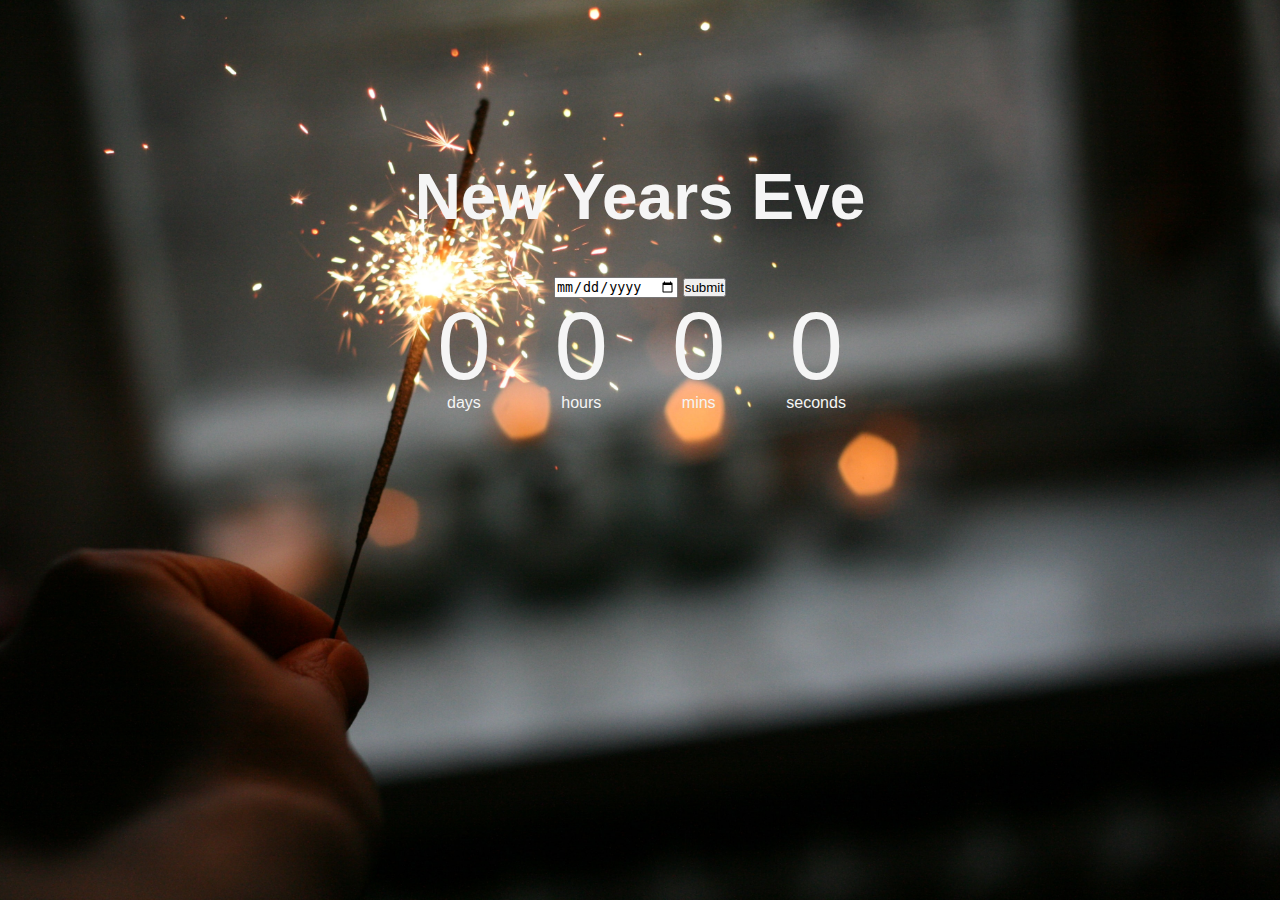
<file: countdown-timer/index.html>
<!DOCTYPE html>
<html lang="en">
<head>
    <meta charset="UTF-8">
    <meta http-equiv="X-UA-Compatible" content="IE=edge">
    <meta name="viewport" content="width=device-width, initial-scale=1.0">
    <link rel="stylesheet" href="style.css">
    <title>CountDown Timer</title>
</head>
<body>
    <h1>New Years Eve</h1>
    <form method="post">
        <input type="date" id="setDate" name="setDate">
        <button onclick="store()" type="button">submit</button>
    </form>
    <div class="countdown-container">
        <div class="days-c">
            <p class="big-text" id="days">0</p>
            <span>days</span>
        </div>
        <div class="hours-c">
            <p class="big-text" id="hours">0</p>
            <span>hours</span>
        </div>
        <div class="mins-c">
            <p class="big-text" id="mins">0</p>
            <span>mins</span>
        </div>
        <div class="seconds-c">
            <p class="big-text" id="seconds">0</p>
            <span>seconds</span>
        </div>
    </div>
    <script src="app.js"></script>
</body>
</html>
</file>
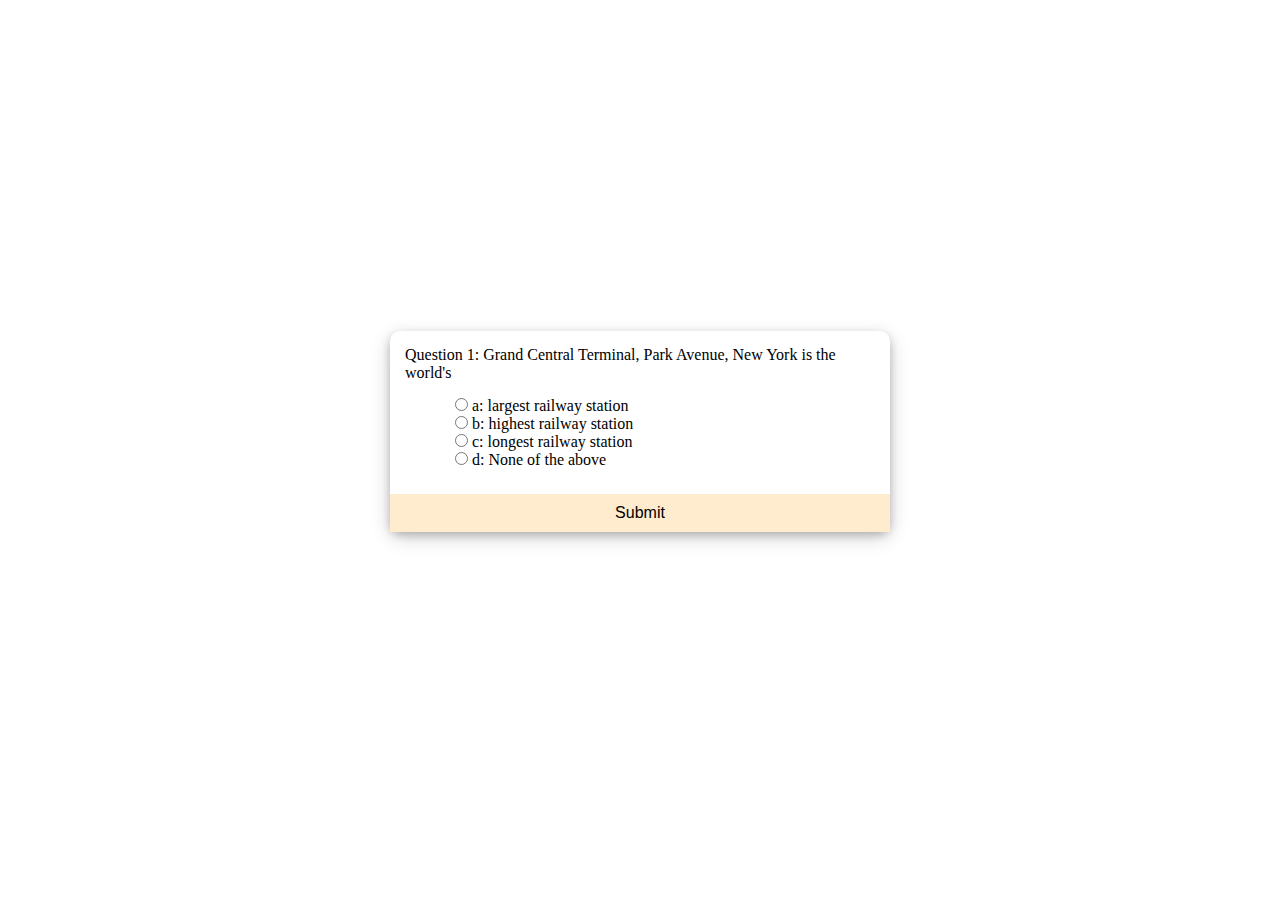
<file: quizApp/index.html>
<!DOCTYPE html>
<html lang="en">
<head>
    <meta charset="UTF-8">
    <meta http-equiv="X-UA-Compatible" content="IE=edge">
    <meta name="viewport" content="width=device-width, initial-scale=1.0">
    <link rel="stylesheet" href="style.css">
    <title>Quiz App</title>
</head>
<body>
    <div class="container">
        <div class="quiz-container">
            <div class="ques-1">
                <p>Question 1</p>
                <input type="radio" name="ques-1" id="option-1">
                <label for="a">a: option 1</label><br>
                <input type="radio" name="ques-1" id="option-2">
                <label for="b">b: option 2</label><br>
                <input type="radio" name="ques-1" id="option-3">
                <label for="c">c: option 3</label><br>
                <input type="radio" name="ques-1" id="option-4">
                <label for="d">d: option 4</label><br>
            </div>
        </div>
        <button class="submit">Submit</button>
    </div>
    <script src="app.js"></script>
</body>
</html>
</file>
<file: countdown-timer/style.css>
*{
    /* margin: 0px; */
    padding: 0px;
}

body{
    background: url('./background.jpg');
    background-size: cover;
    background-position: center center;
    display: flex;
    flex-direction: column;
    min-height: 100vh;
    margin: 0;
    text-align: center;
    color: whitesmoke;
    font-family: 'Lucida Sans', 'Lucida Sans Regular', 'Lucida Grande', 'Lucida Sans Unicode', Geneva, Verdana, sans-serif;
}

h1{
    font-size: 4rem;
    margin-top: 10rem;
}

.countdown-container{
    display: flex;
    margin: 0 auto;
}

.big-text {
    font-size: 6rem;
    line-height: 1;
    margin: 0 2rem;
        text-align: center;
}
</file>
<file: quizApp/style.css>
*{
    margin: 0;
    padding: 0;
    box-sizing: border-box;
}

body{
    display: flex;
    align-items: center;
    justify-content: center;
    min-height: 100vh;
}

.quiz-container{
    padding: 15px;
    border-radius: 10px;
    height: 200px;
    width: 500px;
    box-shadow: 0 4px 8px 0 rgba(0, 0, 0, 0.2),
    0 6px 20px 0 rgba(0, 0, 0, 0.19);
    overflow: hidden;
}



.quiz-container p {
    padding-bottom: 15px;
}

.submit{
    position: relative;
    bottom: 37px;
    width: 100%;
    display: block;
    border: none;
    text-decoration: none;
    background-color: blanchedalmond;
    padding: 10px;
    font-size: 1rem;
    cursor: pointer;
    /* border-radius: 10px;
    border-top: none; */
}
.submit:hover{
    background-color: rgb(221, 208, 190);
    /* background-color: blanchedalmond; */
}
input{
    margin-left: 50px;
}
</file>
